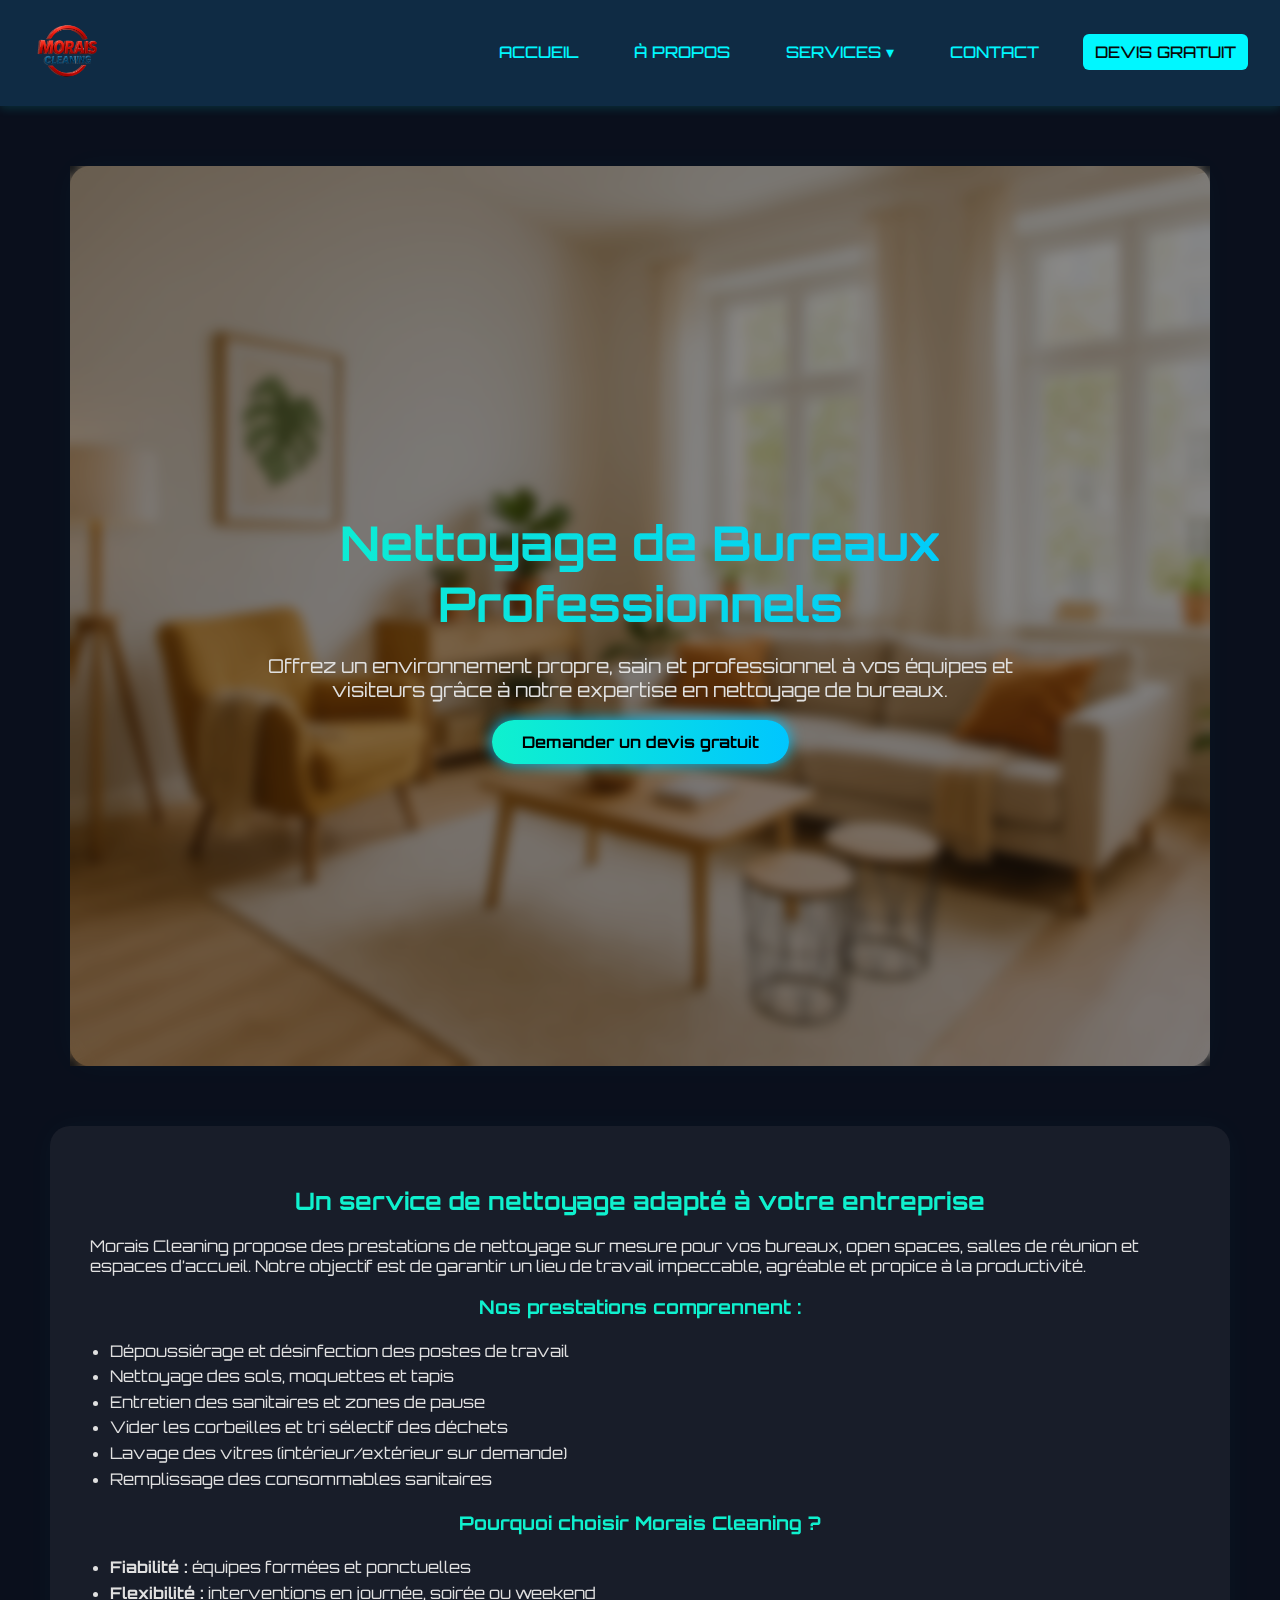
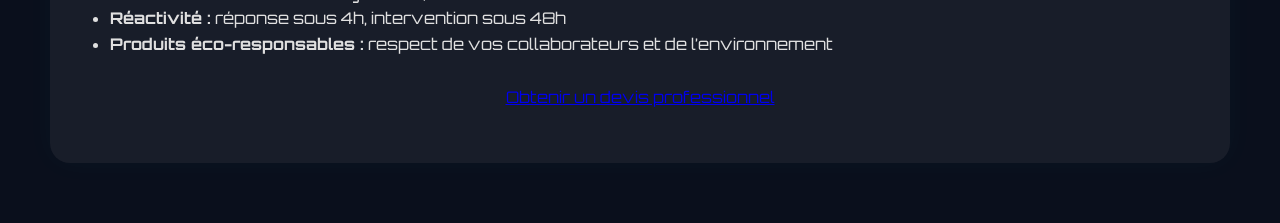
<file: public/html/nettoyage-bureaux.html>
<!DOCTYPE html>
<html lang="fr">

<head>
    <meta charset="UTF-8" />
    <meta name="viewport" content="width=device-width, initial-scale=1.0" />
    <title>Morais Cleaning – Nettoyage Airbnb</title>
    <link href="https://fonts.googleapis.com/css2?family=Orbitron:wght@500;700&display=swap" rel="stylesheet" />
    <link rel="stylesheet" href="https://cdnjs.cloudflare.com/ajax/libs/font-awesome/6.5.0/css/all.min.css" />
    <link rel="stylesheet" href="../css/service.css" />
</head>

<body>
    <header class="navbar-container">
        <nav class="navbar">
            <div class="logo">
                <img src="../img/logo/Adobe Express - file.png" alt="Morais Logo" />
            </div>
            <button class="toggle-btn" id="menuToggle">
                <i class="fas fa-bars"></i>
            </button>
            <ul class="nav-links" id="navLinks">
                <li><a href="/index.html">Accueil</a></li>
                <li><a href="#about">À propos</a></li>
                <li class="dropdown">
                    <a href="#" class="dropdown-toggle">Services ▾</a>
                    <ul class="dropdown-menu">
                        <li><a href="./nettoyage-appartement.html">Nettoyage d'Appartement et Airbnb</a></li>
                        <li><a href="./Nettoyage-événement.html">Nettoyage après événement</a></li>
                        <li><a href="./lavage-vitre.html">Lavage de vitres</a></li>
                        <li><a href="./nettoyage-tapi.html">Nettoyage de tapis</a></li>
                        <li><a href="./nettoyage-bureaux.html">Nettoyage de bureaux</a></li>
                        <li><a href="./nettoyage-chantier.html">Nettoyage après chantier</a></li>
                        <li><a href="./nettoyage-cormecial.html">Entretien comercial </a></li>
                        <li><a href="./nettoyage-residence.html">Résidences & immeubles</a></li>
                        <li><a href="./nettoyage-pression.html">Nettoyage haute pression</a></li>
                    </ul>
                </li>
                <li><a href="#contact">Contact</a></li>
                <li><a href="#devis" class="btn-devis">Devis gratuit</a></li>
            </ul>
        </nav>
    </header>
    <main>
        <section class="banner">
            <div class="banner-content">
                <h1>Nettoyage de Bureaux Professionnels</h1>
                <p>Offrez un environnement propre, sain et professionnel à vos équipes et visiteurs grâce à notre
                    expertise en nettoyage de bureaux.</p>
                <a href="#contact" class="button">Demander un devis gratuit</a>
            </div>
        </section>

        <section>
            <h2>Un service de nettoyage adapté à votre entreprise</h2>
            <p>
                Morais Cleaning propose des prestations de nettoyage sur mesure pour vos bureaux, open spaces, salles de
                réunion et espaces d’accueil.
                Notre objectif est de garantir un lieu de travail impeccable, agréable et propice à la productivité.
            </p>

            <h3>Nos prestations comprennent :</h3>
            <ul>
                <li>Dépoussiérage et désinfection des postes de travail</li>
                <li>Nettoyage des sols, moquettes et tapis</li>
                <li>Entretien des sanitaires et zones de pause</li>
                <li>Vider les corbeilles et tri sélectif des déchets</li>
                <li>Lavage des vitres (intérieur/extérieur sur demande)</li>
                <li>Remplissage des consommables sanitaires</li>
            </ul>

            <h3>Pourquoi choisir Morais Cleaning ?</h3>
            <ul>
                <li><strong>Fiabilité :</strong> équipes formées et ponctuelles</li>
                <li><strong>Flexibilité :</strong> interventions en journée, soirée ou weekend</li>
                <li><strong>Réactivité :</strong> réponse sous 4h, intervention sous 48h</li>
                <li><strong>Produits éco-responsables :</strong> respect de vos collaborateurs et de l’environnement
                </li>
            </ul>

            <p style="text-align:center; margin-top: 30px;">
                <a href="#contact" class="button">Obtenir un devis professionnel</a>
            </p>
        </section>
    </main>
    <script src="../js/service.js"></script>
</body>

</html>
</file>
<file: public/css/service.css>
:root {
  --primary: #0ff1ce;
  --secondary: #00c6ff;
  --dark-bg: #0a0f1c;
  --text-color: #e0e0e0;
  --glass-bg: rgba(255, 255, 255, 0.06);
  --accent: #0ff1ce;
}

body {
  margin: 0;
  padding: 0;
  background: var(--dark-bg);
  color: var(--text-color);
  font-family: 'Orbitron', sans-serif;
}


.navbar-container {
  position: sticky;
  top: 0;
  z-index: 1000;
  backdrop-filter: blur(10px);
  background: rgba(0, 20, 40, 0.9);
  box-shadow: 0 2px 10px rgba(0, 255, 255, 0.15);
}

.navbar {
  display: flex;
  justify-content: space-between;
  align-items: center;
  background-color: #0f2b44;
  padding: 1rem 2rem;
}

.logo img {
  height: 70px;
}

.toggle-btn {
  display: none;
  font-size: 32px;
  background: none;
  border: none;
  color: #00fff7;
  cursor: pointer;
  z-index: 1100;
}

.nav-links {
  list-style: none;
  display: flex;
  gap: 2rem;
  margin: 0;
  padding: 0;
  font-family: 'Orbitron', sans-serif;
}

.nav-links li {
  position: relative;
}

.nav-links a {
  color: #00f7ff;
  text-transform: uppercase;
  text-decoration: none;
  padding: 8px 12px;
  border-radius: 6px;
  font-weight: 500;
}

.nav-links a:hover {
  background: rgba(0, 255, 255, 0.1);
}

.dropdown-menu {
  display: none;
  position: absolute;
  top: 100%;
  left: 0;
  background-color: rgba(0, 20, 40, 0.95);
  border-radius: 8px;
  padding: 0.5rem 0;
  min-width: 200px;
}

.dropdown:hover .dropdown-menu {
  display: block;
}

.dropdown-menu li a {
  display: block;
  padding: 0.5rem 1rem;
  color: #00f7ff;
}

.btn-devis {
  background: #00f7ff;
  color: #0a0a0a !important;
  padding: 0.5rem 1rem;
  border-radius: 20px;
  font-weight: bold;
}


   /* Bannière animée */
.banner {
    position: relative;
  height: 100vh;
  background-image: url('../img/bannier/ChatGPT%20Image%2028%20avr.%202025%2C%2015_02_13.png');
  background-size: cover;
  background-position: center;
  display: flex;
  justify-content: center;
  align-items: center;
  text-align: center;
  color: white;
  padding: 0 20px;
}
@keyframes gradientBG {
  0% { background-position: 0% 50%; }
  50% { background-position: 100% 50%; }
  100% { background-position: 0% 50%; }
}

.banner::before {
  content: "";
  position: absolute;
  inset: 0;
  background: rgba(0, 0, 0, 0.45);
  backdrop-filter: blur(6px);
  z-index: 1;
}

.banner-content {
  position: relative;
  z-index: 2;
  max-width: 800px;
}

.banner h1 {
  font-size: 3rem;
  background: linear-gradient(to right, var(--primary), var(--secondary));
  -webkit-background-clip: text;
  -webkit-text-fill-color: transparent;
  margin-bottom: 20px;
}

.banner p {
  font-size: 1.2rem;
  margin-bottom: 30px;
  color: #e0e0e0;
}

.banner a.button {
  padding: 12px 30px;
  background: linear-gradient(90deg, var(--primary), var(--secondary));
  color: #000;
  font-weight: bold;
  border-radius: 50px;
  text-decoration: none;
  box-shadow: 0 0 15px var(--secondary);
  transition: transform 0.3s ease, box-shadow 0.3s ease;
}

.banner a.button:hover {
  transform: scale(1.05);
  box-shadow: 0 0 25px var(--primary);
}

/* Section */
section {
  max-width: 1100px;
  margin: 60px auto;
  padding: 40px;
  background: var(--glass-bg);
  border-radius: 20px;
  backdrop-filter: blur(10px);
  box-shadow: 0 0 30px rgba(0, 255, 255, 0.03);
}

h2, h3 {
  text-align: center;
  color: var(--primary);
  margin-bottom: 20px;
}

ul {
  padding-left: 20px;
  line-height: 1.6;
  font-size: 1rem;
}

/* Formulaire */
form input, form textarea {
  width: 100%;
  background: rgba(255, 255, 255, 0.05);
  border: none;
  border-radius: 10px;
  padding: 12px;
  color: white;
  margin-bottom: 12px;
}

form input::placeholder, form textarea::placeholder {
  color: #bbb;
}

form button {
  padding: 12px 30px;
  background: linear-gradient(90deg, var(--primary), var(--secondary));
  color: #000;
  font-weight: bold;
  border-radius: 50px;
  border: none;
  cursor: pointer;
  transition: transform 0.3s ease, box-shadow 0.3s ease;
}

form button:hover {
  transform: scale(1.05);
  box-shadow: 0 0 20px var(--accent);
}

footer {
  background: #000814;
  color: #888;
  text-align: center;
  padding: 40px 20px;
  font-size: 0.9rem;
}

   .cards {
      display: flex;
      justify-content: center;
      gap: 20px;
      flex-wrap: wrap;
      margin: 40px 0;
    }

    .card {
      
      padding: 20px;
      border-radius: 10px;
      width: 300px;
      box-shadow: 0 2px 6px rgba(0, 0, 0, 0.1);
      text-align: center;
      transition: transform 0.3s;
    }


    .card img {
      width: 80px;
      height: auto;
      margin-bottom: 15px;
    }


@media (max-width: 991px) {
  .toggle-btn {
    display: block;
  }

  .nav-links {
    flex-direction: column;
    display: none;
    position: absolute;
    top: 100%;
    right: 0;
    background-color: #0f2b44;
    padding: 1rem;
    border-radius: 12px;
    width: 250px;
    gap: 1rem;
    z-index: 1000;
  }

  .nav-links.show {
    display: flex;
  }

  .dropdown-menu {
    position: static;
    background: none;
    padding-left: 1rem;
    box-shadow: none;
  }

  .dropdown:hover .dropdown-menu {
    display: none;
  }

  .dropdown.open .dropdown-menu {
    display: block;
  }
}
</file>
